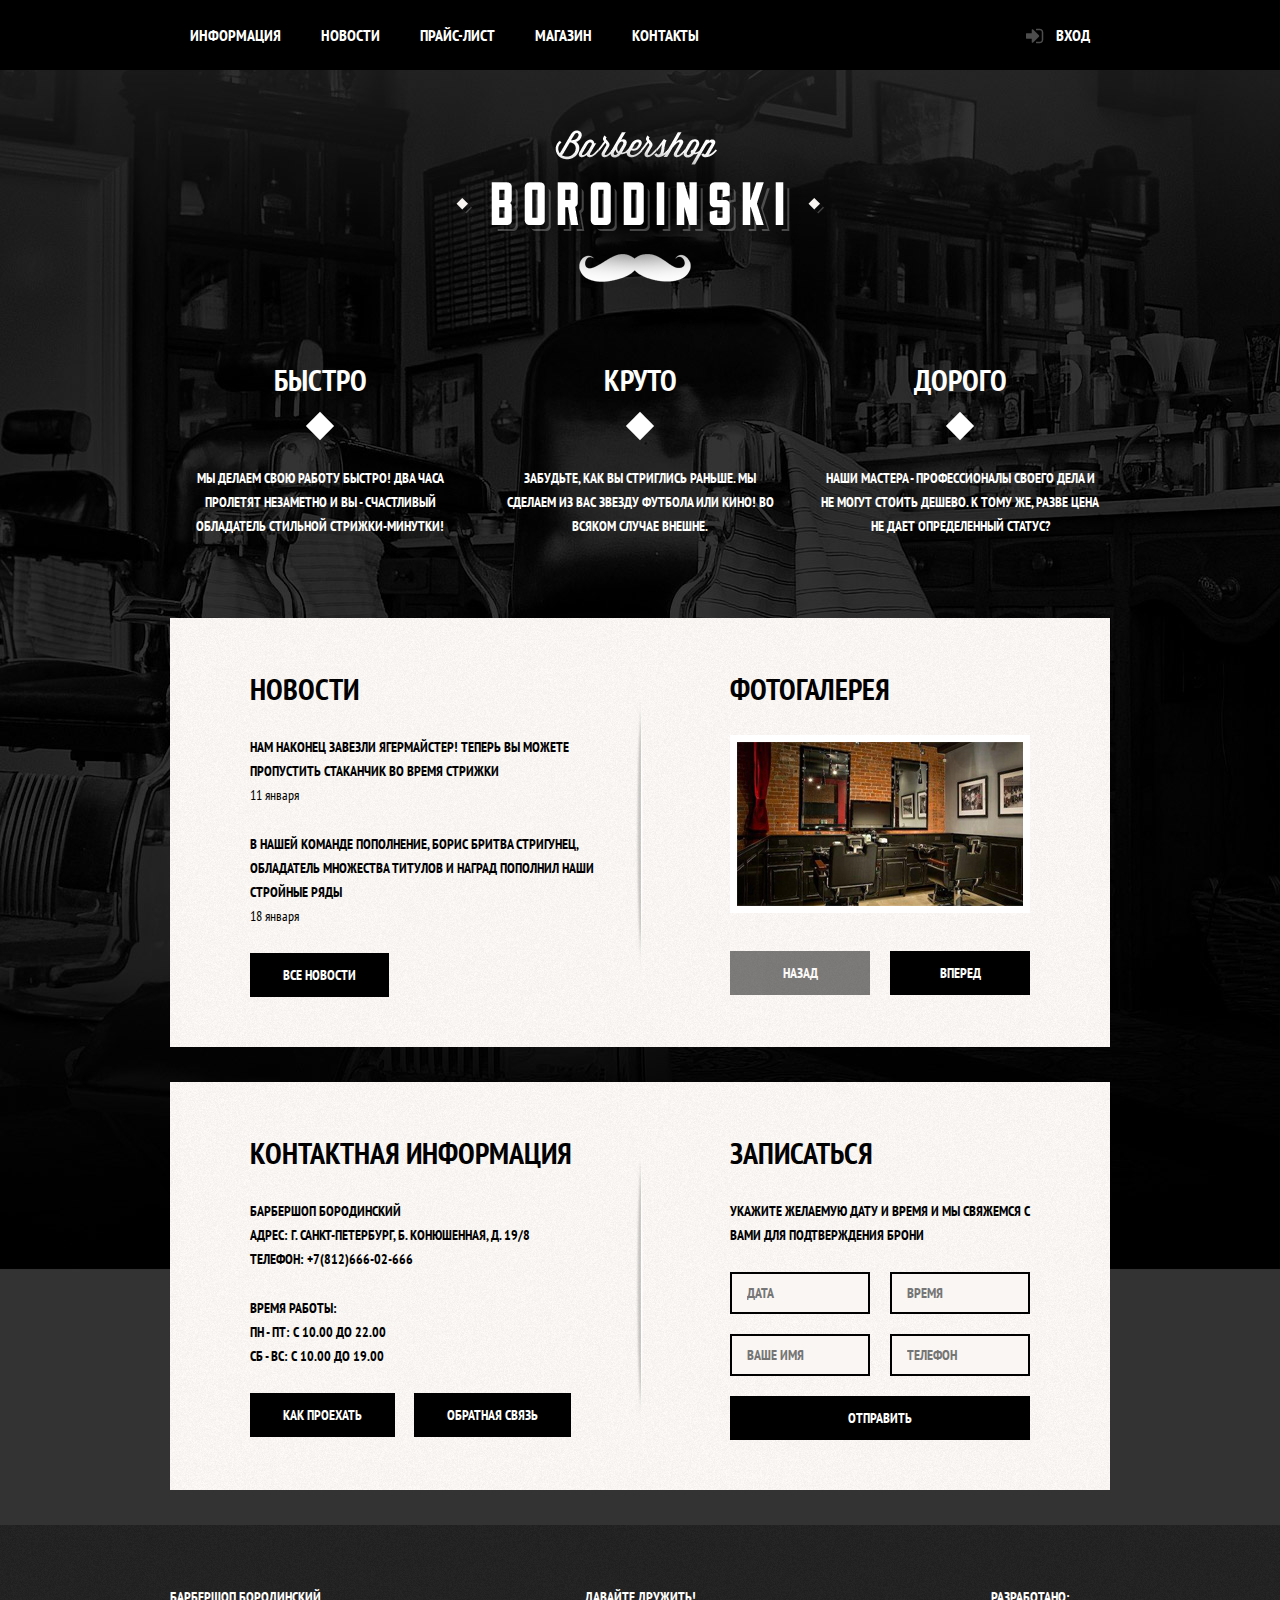
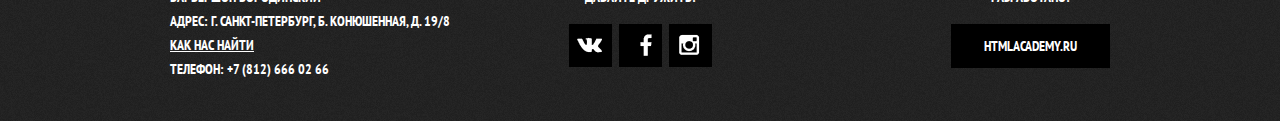
<file: html/index.html>
<!DOCTYPE html>
<html lang="ru">
<meta name="viewport" content="width=device-width, initial-scale=1.0">
<meta http-equiv="X-UA-Compatible" content="ie=edge">

<head>
  <meta charset="UTF-8">
  <title> Барбершоп "Бородинский" </title>
  <link rel="stylesheet" href="../css/normalize.css">
  <link href="https://fonts.googleapis.com/css?family=PT+Sans+Narrow:700" rel="stylesheet">
  <link rel="stylesheet" type="text/css" href="../css/style.css">
</head>

<body>
  <header class="main-header">
    <div class="container clearfix">
      <nav class="main-navigation">
        <ul>
          <li>
            <a href="#"> Информация </a>
          </li>
          <li>
            <a href="#"> Новости </a>
          </li>
          <li>
            <a href="barbershop-price.html"> Прайс-лист </a>
          </li>
          <li>
            <a href="#"> Магазин </a>
          </li>
          <li>
            <a href="#"> Контакты </a>
          </li>
        </ul>
      </nav>
      <div class="user-block">
        <a class="login" href="#"> Вход </a>
      </div>
    </div>
  </header>
  <main class="container">
    <div class="index-logo">
      <img src="../img/Logo.png" width="368" height="204" alt="Барбершоп Бородинский">
    </div>
    <section class="features clearfix">
      <div class="features-item">
        <b class="features-name"> Быстро </b>
        <p> Мы делаем свою работу быстро! Два часа пролетят незаметно и вы - счастливый обладатель стильной стрижки-минутки! </p>
      </div>
      <div class="features-item">
        <b class="features-name"> Круто </b>
        <p> Забудьте, как вы стриглись раньше. Мы сделаем из вас звезду футбола или кино! Во всяком случае внешне. </p>
      </div>
      <div class="features-item">
        <b class="features-name"> Дорого </b>
        <p> Наши мастера - профессионалы своего дела и не могут стоить дешево. К тому же, разве цена не дает определенный статус? </p>
      </div>
    </section>
    <div class="index-content clearfix">
      <div class="index-content-left">
        <h2 class="index-content-tittle">Новости</h2>
        <ul class="news-preview">
          <li>
            <p> Нам наконец завезли Ягермайстер! Теперь вы можете пропустить стаканчик во время стрижки </p>
            <time datetime="2016-01-11">11 января</time>
          </li>
          <li>
            <p> В нашей команде пополнение, Борис Бритва Стригунец, обладатель множества титулов и наград пополнил наши стройные ряды </p>
            <time datetime="2016-01-18"> 18 января </time>
          </li>
        </ul>
        <a class="btn" href="#"> Все новости </a>
      </div>
      <div class="index-content-right">
        <h2 class="index-content-tittle"> Фотогалерея </h2>
        <div class="gallery">
          <figure class="gallery-content">
            <img src="../img/foto-1.jpg" width="286" height="164" alt="">
          </figure>
          <button class="btn gallery-prev disabled">Назад</button>
          <button class="btn gallery-next">Вперед</button>
        </div>
      </div>
    </div>
    <div class="index-content clearfix">
      <div class="index-content-left">
        <h2 class="index-content-tittle">Контактная информация</h2>
        <p>Барбершоп Бородинский <br> Адрес: г. Санкт-Петербург, Б. Конюшенная, д. 19/8 <br> Телефон: +7(812)666-02-666
        </p>
        <p>
          Время работы: <br> Пн - пт: с 10.00 до 22.00 <br> Сб - вс: с 10.00 до 19.00
        </p>
         <a class="btn js-open-map" href="#">Как проехать</a>
         <a class="btn" href="#">Обратная связь</a>
       </div>
      <div class="index-content-right">
        <h2 class="index-content-tittle">Записаться</h2>
        <p>Укажите желаемую дату и время и мы свяжемся с вами для подтверждения брони</p>
        <form action="https://echo.htmlacademy.ru" method="post" class="appointment-form">
          <input type="text" name="date" value="" placeholder="Дата">
          <input type="text" name="time" value="" placeholder="Время">
          <input type="text" name="name" value="" placeholder="Ваше имя">
          <input type="tel" name="phone" value="" placeholder="Телефон">
          <button class="btn" type="submit">Отправить</button>
        </form>
      </div>
    </div>
  </main>
  <footer class="main-footer">
    <div class="container clearfix">
      <section class="footer-contacts">
        Барбершоп Бородинский <br> Адрес: г. Санкт-Петербург, Б. Конюшенная, д. 19/8 <br>
        <a class="js-open-map" href="#">Как нас найти</a><br> Телефон: +7 (812) 666 02 66
      </section>
      <section class="footer-social">
        <p>Давайте дружить!</p>
        <a href="#" class="social-btn social-btn-vk">Вконтакте</a>
        <a href="#" class="social-btn social-btn-fb">Фейсбук</a>
        <a href="#" class="social-btn social-btn-inst">Инстаграм</a>
      </section>
      <section class="footer-copyright">
        <p>Разработано:</p>
        <a href="http^//htmlacademy.ru" class="btn">HTMLAcademy.ru</a>
      </section>
    </div>
  </footer>

  <div class="modal-content">
    <button class="modal-content-close" type="button" title="Закрыть">Закрыть</button>
    <h2>Личный кабинет</h2>
    <p>Введите пожалуйста свой логин и пароль</p>
    <form class="login-form" action="index.html" method="post">
      <input class="icon-user" type="text" name="login" placeholder="Логин">
      <input class="icon-password" type="password" name="password" placeholder="Пароль">
      <label class="login-checkbox">
        <input type="checkbox" name="remember">
        <span class="checkbox-indicator">  </span> Запомните меня
      </label>
      <a class="restore" href="#">Я забыл пароль</a>
      <button class="btn" type="submit">Войти</button>
    </form>
  </div>

  <div class="modal-content-map">

    <button class="modal-content-close" type="button">Закрыть</button>
    <iframe src="https://www.google.com/maps/embed?pb=!1m18!1m12!1m3!1d1998.6154131002868!2d30.321163651602518!3d59.93852358178714!2m3!1f0!2f0!3f0!3m2!1i1024!2i768!4f13.1!3m3!1m2!1s0x4696310fb661d55f%3A0xd0cc7f055debe430!2z0JHQvtC70YzRiNCw0Y8g0JrQvtC90Y7RiNC10L3QvdCw0Y8g0YPQuy4sINCh0LDQvdC60YIt0J_QtdGC0LXRgNCx0YPRgNCzLCAxOTExODY!5e0!3m2!1sru!2sru!4v1500377034230" width="766" height="561" frameborder="0" style="border:0" allowfullscreen></iframe>

  </div>


  <script src="../js/popup.js"></script>

  </body>
</html>
</file>
<file: css/style.css>
body {
  min-width: 960px;
  margin: 0;
  padding: 0;
  font-family: "PT Sans Narrow", "Arial", sans-serif;
  font-size: 14px;
  line-height: 24px;
  font-weight: 700;
  text-transform: uppercase;
  background: #070707 url("../img/tint.jpg") no-repeat center top;
  color: #ffffff;
}

.inner-page {
  color: #000000;
  background: #f8f3f0 url("../img/pattern-white.jpg") repeat;
}

.main-header {
  margin-bottom: 60px;
  color: #ffffff;
  background-color: #000000;
}

.inner-page .main-header {
  margin-bottom: 55px;
}

.container {
  width: 940px;
  padding: 0 10px;
  margin: 0 auto;
}

.main-navigation {
  width: 780px;
  float: left;
  min-height: 70px;
}

.main-navigation a {
  color: #ffffff;
  text-decoration: none;
  display: block;
  padding: 25px 20px;
}

.main-navigation a:hover {
  background: #242424;
}

.main-navigation ul {
  margin: 0;
  padding: 0;
  list-style: none;
  font-size: 0;
}

.main-navigation li {
  display: inline-block;
  vertical-align: top;
  font-size: 16px;
  line-height: 20px;
}

.main-navigation .logo-inner {
  float: left;
  width: 111px;
  height: 20px;
}

.main-navigation .logo-inner img {
  width: 111px;
  height: 24px;
}

.main-navigation .logo-inner:hover {
  background: none;
}

.main-navigation .active {
  position: relative;
  background-color: none;
}

.main-navigation .active::after {
  content: "";
  position: absolute;
  right: 20px;
  left: 20px;
  bottom: 0;
  height: 5px;
  background-color: #ffffff;
}

.main-navigation .active a:hover {
  background-color: none;
}

.user-block {
  max-width: 140px;
  float: right;
}

.login {
  display: inline-block;
  vertical-align: top;
  color: #ffffff;
  text-decoration: none;
  font-size: 16px;
  line-height: 20px;
  padding: 25px 20px;
  padding-left: 50px;
  position: relative;
}

.login::before {
  content: "";
  width: 18px;
  height: 18px;
  position: absolute;
  top: 28px;
  left: 20px;
  background: url("../img/spritesheet.png") no-repeat;
  background-position: -5px -5px;
  opacity: 0.3;
}

.login:hover {
  background-color: #242424;
}

.login:hover::before {
  opacity: 1;
}

.clearfix::after {
  content: "";
  display: table;
  clear: both;
}

.index-logo {
  width: 368px;
  height: 204px;
  margin-right: auto;
  margin-left: auto;
  margin-bottom: 25px;
}

.index-logo img {
  width: 368px;
  height: 204px;
}

.features {
  margin-bottom: 80px;
}

.features-item {
  float: left;
  width: 300px;
  margin-right: 20px;
  text-align: center;
}

.features-name {
  display: block;
  font-size: 30px;
  line-height: 42px;
  margin-bottom: 30px;
  padding-bottom: 35px;
  position: relative;
}

.features-item p {
  margin: 10px;
  margin-bottom: 0;
}

.features-name::after {
  content: "";
  display: block;
  width: 20px;
  height: 20px;
  background-color: #ffffff;
  position: absolute;
  bottom: 0;
  left: 50%;
  margin-left: -10px;
  transform: rotate(45deg);
}

.features-item:last-child {
  margin-right: 0;
}

.index-content {
  padding: 50px 80px;
  margin-bottom: 35px;
  color: #000000;
  background: url("../img/shadow.png") no-repeat center, #fcf9f6 url("../img/textura.png");
}

.index-content-left {
  float: left;
  width: 380px
}

.index-content-right {
  float: right;
  width: 300px
}

.index-content-tittle {
  font-size: 30px;
  line-height: 42px;
  margin: 0;
  margin-bottom: 25px;
}

.index-content p {
  margin-bottom: 25px;
}

.btn {
  display: inline-block;
  margin-right: 16px;
  text-decoration: none;
  text-transform: uppercase;
  font-size: 14px;
  line-height: 24px;
  font-weight: 700;
  border: none;
  outline: none;
  cursor: pointer;
  background-color: #000000;
  color: #ffffff;
  padding: 10px 33px;
  vertical-align: top;
  text-align: center;
  font-family: "PT Sans Narrow", "Arial", sans-serif;
}

.btn:hover, .btn:active {
  background-color: #663d15;
}

.btn:disabled, .btn.disabled {
  cursor: default;
  opacity: 0.5;
}

.btn:disabled:hover, .btn.disabled:hover {
  background-color: #000000;
}

.gallery {
  position: relative;
  height: 260px;
}

.gallery-content {
  margin: 0;
  height: 164px;
  background-color: #cccccc;
  border: 7px solid #ffffff;
}

.gallery-content img {
  width: 286px;
  height: 164px;
}

.gallery .btn {
  margin: 0;
  position: absolute;
  width: 140px;
  bottom: 0;
}

.gallery-prev {
  left: 0;
}

.gallery-next {
  right: 0;
}

.news-preview {
  margin: 0;
  padding: 0;
  padding-right: 5px;
  list-style: none;
}

.news-preview li {
  margin-bottom: 25px;
}

.news-preview p {
  margin-bottom: 0;
}

.news-preview time {
  text-transform: none;
  font-weight: 400;
}

.appointment-form input {
  background-color: #f9f6f3;
  border: 2px solid #000000;
  outline: none;
  text-transform: uppercase;
  font-size: 14px;
  line-height: 24px;
  color: #000000;
  font-family: "PT Sans Narrow", "Arial", sans-serif;
  width: 106px;
  padding: 7px 15px;
  float: left;
  margin-right: 20px;
  margin-bottom: 20px;
}

.appointment-form input:nth-child(2n) {
  margin-right: 0;
}

.appointment-form .btn {
  width: 100%;
  clear: both;
}


/* Стили внутренних страниц*/

.inner-page-title {
  margin-bottom: 55px;
}

.inner-page-title h1 {
  margin: 0;
  margin-bottom: 20px;
  padding: 0;
  font-size: 30px;
  line-height: 42px;
}

.breadcrumbs {
  margin: 0;
  padding: 0;
  list-style: none;
}

.breadcrumbs li {
  position: relative;
  display: inline;
  padding-right: 40px;
}

.breadcrumbs a {
  color: #000000;
  text-decoration: none;
}

.breadcrumbs .current {
  color: #aba9a7;
}

.breadcrumbs a:hover {
  text-decoration: underline;
}

.breadcrumbs li::after {
  content: "";
  position: absolute;
  top: 4px;
  right: 16px;
  width: 8px;
  height: 8px;
  background-color: #000000;
  transform: rotate(45deg);
}

.breadcrumbs .current::after {
  display: none;
}


/* Общие стили для контентных тегов */

.inner-content {
  margin-bottom: 75px;
}

.inner-content h2 {
  margin-top: 60px;
  margin-bottom: 30px;
  font-size: 24px;
  line-height: 30px;
}

.inner-content h2+h3 {
  margin-top: 30px;
}

.inner-content p {
  margin: 14px 0;
}

.inner-content table {
  border-collapse: collapse;
}

.inner-content td {
  padding: 10px 15px;
  border: 2px solid #000000;
}


/* общий контент ярлык с ценой */

.info-item-price {
  margin-bottom: 15px;
  display: block;
  width: 210px;
  min-height: 45px;
  padding: 0 15px;
  margin-left: 0;
}

.info-column .info-item-price {
  padding: 0;
  margin-bottom: 65px;
  margin-top: 40px;
}

.info-item-price span {
  display: inline-block;
  background-color: #e5e5e5;
  color: #000000;
  padding: 10px 0;
  vertical-align: top;
  text-align: center;
  width: 110px;
}

.info-item-price .btn {
  padding: 10px 20px;
  margin-left: -3px;
  ;
}


/* Особые стили для контентных стилей*/

.big-heading {
  margin-top: 55px;
  margin-bottom: 65px;
  text-align: center;
}

.big-heading h2 {
  position: relative;
  display: inline-block;
  margin: 0;
  padding: 0 25px;
  font-size: 48px;
  line-height: 48px;
  text-align: center;
  z-index: 3;
  background: #f8f3f0 url("../img/pattern-white.jpg") repeat;
}

.big-heading::after {
  content: "";
  position: relative;
  top: -25px;
  display: block;
  border-bottom: 2px solid #000000;
  z-index: 2;
}

.custom-list-1 {
  margin: 14px 0;
  padding: 0;
  list-style: none;
}

.custom-list-1 li {
  position: relative;
  margin-bottom: 15px;
  padding-left: 20px
}

.custom-list-1 li::before {
  content: "";
  position: absolute;
  top: 8px;
  left: 0;
  width: 8px;
  height: 8px;
  background-color: #000000;
  transform: rotate(45deg);
}

.prices-table {
  width: 100%;
}

.prices-table td {
  width: 50%;
}

.prices-table td:last-child {
  text-align: center;
}

.info-column {
  width: 390px;
  float: right;
}

.info-top {
  width: 390px;
  margin-bottom: 35px;
}

.info-item-in {
  float: left;
  width: 90px;
}

.info-item-article {
  float: right;
  width: 140px;
  color: #aba9a7;
}

.travel-kit {
  text-decoration: none;
  color: #000000;
}

.info-item-set {
  width: 250px;
  margin-bottom: 188px;
}

.info-item-set ul {
  margin: 0;
  padding: 0;
  font-size: 0;
  list-style: none;
}

.info-item-set li {
  padding-left: 20px;
  font-size: 14px;
  line-height: 16px;
  margin-bottom: 10px;
  position: relative;
}

.info-item-set li::before {
  content: "";
  position: absolute;
  left: 0;
  bottom: 4px;
  width: 7px;
  height: 7px;
  background: #000000;
  transform: rotate(45deg);
}

.shop-product {
  width: 700px;
  float: right;
  margin-bottom: 45px;
}

.shop-product .index {
  width: 220px;
  box-shadow: 0 0 15px 0 rgba(0, 1, 1, 0.2);
  margin-bottom: 20px;
}

.travel-BC, .conditioning-BC, .clay-AC, .gel-AC {
  float: left;
  margin-right: 20px;
}

.gel-S, .razor-BC {
  float: right;
}

.shop-product .index .id {
  display: block;
  padding-top: 15px;
  padding-left: 15px;
  font-size: 14px;
  line-height: 24px;
  color: #000000;
  text-transform: none;
  margin-bottom: 15px;
}

.shop-product .index a {
  text-decoration: none;
}

.shop-product-number {
  width: 220px;
  margin-top: 710px;
  margin-bottom: 50px;
}

.shop-product-number .btn {
  width: 43px;
  margin-right: 5px;
  padding: 10px 0;
}


/* Колонки для контента */

.inner-columns {
  margin: 60px 0;
}

.inner-column-left, .inner-column-right {
  width: 460px
}

.inner-column-right {
  float: right;
}

.inner-column-left {
  float: left;
}

.inner-column-left *:last-child, .inner-column-right *:last-child {
  margin-bottom: 0;
}

.inner-column-left *:first-child, .inner-column-right *:first-child {
  margin-top: 0;
}

.short-text {
  padding-right: 80px;
}


/*Контент с формами*/

.shop-filter {
  width: 220px;
  float: left;
}

.shop-filter-group {
  margin-top: 30px;
  margin-bottom: 30px;
}

.shop-filter .checkbox:not(checked)+label:before, .shop-filter .radio:not(checked)+label:before {
  content: "";
  position: absolute;
  width: 17px;
  height: 17px;
  border: 2px solid #000000;
  top: -3px;
  left: 0;
  background: #f8f3f0 url("../img/pattern-white.jpg") repeat;
}

.shop-filter .radio:not(checked)+label:before {
  border-radius: 50%;
  width: 15px;
  height: 15px;
}

.shop-filter .radio:checked+label:after {
  content: "";
  position: absolute;
  width: 9px;
  height: 9px;
  top: 2px;
  left: 5px;
  border-radius: 50%;
  background-color: #000000;
}

.shop-filter .checkbox:checked+label:after {
  content: "";
  position: absolute;
  width: 12px;
  height: 12px;
  top: 2px;
  left: 5px;
  background: url("../img/spritesheet.png") no-repeat;
  background-position: -33px -5px;
}

.shop-filter .checkbox+label, .shop-filter .radio+label {
  cursor: pointer;
}

.shop-filter .checkbox:not(checked), .shop-filter .radio:not(checked) {
  position: absolute;
  opacity: 0;
}

.shop-filter .checkbox:not(checked)+label, .shop-filter .radio:not(checked)+label {
  position: relative;
  padding: 0 0 0 40px;
}

.shop-filter legend {
  font-size: 24px;
  line-height: 28px;
  margin-bottom: 30px;
}

/* Слайдер */
.slider-column {
  float: left;
  width: 460px;
  margin-right: 90px;
}

.slider-column img {
  box-shadow: 0 0 15px 0 rgba(0, 1, 1, 0.2);
}

.slider-column .big {
  width: 460px;
  height: 500px;
  margin-bottom: 20px;
}

.slider-column .small {
  width: 140px;
  height: 150px;
  margin-right: 17px;
}

.slider-column img:last-child {
  margin-right: 0;
}

.main-footer {
  padding-top: 60px;
  padding-bottom: 40px;
  color: #ffffff;
  background: #252525 url("../img/footer-texture.jpg");
}

.footer-contacts {
  float: left;
  width: 320px;
  margin-right: 60px;
}

.footer-contacts a {
  color: #ffffff;
}

.footer-contacts a:hover {
  text-decoration: none;
}

.footer-social {
  float: left;
  width: 180px;
  text-align: center;
}

.footer-social p {
  margin: 0;
  margin-bottom: 15px;
}

.social-btn {
  display: inline-block;
  width: 43px;
  height: 43px;
  margin: 0 2px;
  background: #000000 url("../img/spritesheet.png") no-repeat center;
  font-size: 0;
  text-decoration: 0;
  vertical-align: top;
}

.social-btn:hover {
  background: #ffffff url("../img/spritesheet.png") no-repeat center;
}
.social-btn-vk {
  background-position: -32px -55px;
}

.social-btn-fb {
  background-position: -40px -22px;
}

.social-btn-inst {
  background-position: -73px -27px;
}

.social-btn-vk:hover {
  background-position: 5px -55px;
}
.social-btn-fb:hover {
  background-position: -70px 7px;
}

.social-btn-inst:hover {
  background-position: -20px -22px;
}

.footer-copyright {
  float: right;
  max-width: 180px;
}

.footer-copyright p {
  margin: 0;
  margin-bottom: 15px;
  text-align: center;
}

.footer-copyright .btn {
  margin-right: 0;
}

/* Всплывающая форма */
.modal-content {
  display: none;
  position: fixed;
  top: 120px;
  left: 50%;
  width: 300px;
  margin-left: -230px;
  padding: 50px 80px;
  color: #000000;
  background: #f8f3f0 url("../img/pattern-white.jpg");
  box-shadow: 0 30px 50px rgba(0, 0, 0, 0.7);
  z-index: 30;
}

.modal-error{
  animation: shake 0.6s;}

.modal-content h2 {
  margin: 0;
  margin-bottom: 20px;
  font-size: 30px;
  line-height: 42px;
}
.modal-content p {
  margin: 0;
  margin-bottom: 10px;
}
.modal-content .login-form {
  margin-bottom: 10px;
}
.login-form input[type="text"], .login-form input[type="password"] {
  font-size: 14px;
  line-height: 24px;
  font-family: "PT Sans Narrow", "Arial", sans-serif;
  color: #000000;
  text-transform: uppercase;
  width: 236px;
  margin: 0;
  margin-bottom: 10px;
  padding-left: 20px;
  padding-bottom: 10px;
  padding-top: 10px;
  padding-right: 40px;
  background-color: #f8f6f3;
  border: 2px solid #000000;
  outline: none;
}
.login-form input:focus {
  border-color: #663d15;
}
.login-form input.icon-user {
  background-image: url("../img/User copy 2.png");
  background-repeat: no-repeat;
  background-position: 270px 15px;
}
.login-form input.icon-password {
  background-image: url("../img/Locked.png");
  background-repeat: no-repeat;
  background-position: 270px 15px;
}
.login-form .restore {
  float: right;
  color: #000000;
}
.login-form .btn {
  width: 100%;
  margin-top: 15px;
}
.login-checkbox {
  position: relative;
  padding-left: 30px;
  cursor: pointer;
}
.login-checkbox input[type="checkbox"] {
  display: none;
}
.login-checkbox input[type="checkbox"]+.checkbox-indicator {
  position: absolute;
  top: -3px;
  left: 0;
  width: 17px;
  height: 17px;
  border: 2px solid #000000;
}
.login-checkbox input[type="checkbox"]:checked+.checkbox-indicator::before, .login-checkbox input[type="checkbox"]:checked+.checkbox-indicator::after {
  content: "";
  position: absolute;
  top: 8px;
  left: 1px;
  width: 15px;
  height: 2px;
  background-color: #000000;
}
.login-checkbox input[type="checkbox"]:checked+.checkbox-indicator::before {
  transform: rotate(45deg);
}
.login-checkbox input[type="checkbox"]:checked+.checkbox-indicator::after {
  transform: rotate(-45deg);
}
.modal-content-close {
  width: 22px;
  height: 22px;
  font-size: 0;
  border: 0;
  outline: 0;
  cursor: pointer;
  position: absolute;
  top: 0;
  right: -34px;
  background: none;
}
.modal-content-close::after, .modal-content-close::before {
  position: absolute;
  content: "";
  width: 19px;
  height: 3px;
  background-color: #d0d0d0;
  border-radius: 1;
  top: 10px;
  left: 2px;
}
.modal-content-close::after {
  transform: rotate(-45deg);
}
.modal-content-close::before {
  transform: rotate(45deg);
}

.modal-content-map {
  display: none;
  position: fixed;
  top: 50%;
  left: 50%;
  width: 766px;
  height: 561px;
  margin-top: -280px;
  margin-left: -390px;
  background: #e9e5dc url("../img/map.png");
  box-shadow: 0 30px 50px rgba(0, 0, 0, 0.7);
  z-index: 30;

  }
.modal-overlay {
  position: fixed;
  top: 0;
  left: 0;
  z-index: 10;
  width: 100%;
  height: 100%;
  background: rgba(0, 0, 0, 0.5);
}

.modal-content-show{
  display: block;
  animation: bounce 0.6s;
}

@keyframes bounce {
  0% {transform: translateY(-2000px);}
  70% {transform: translateY(30px);}
  90% {transform: translateY(-10px);}
  100% {transform: translateY(0);}
}

@keyframes shake {
  0%, 100% {transform: translateY(0);}
  10%, 30%, 50%, 70%, 90% {transform: translateY(-10px);}
  20%, 40%, 60%, 80% {transform: translateY(10px);}
}
</file>
